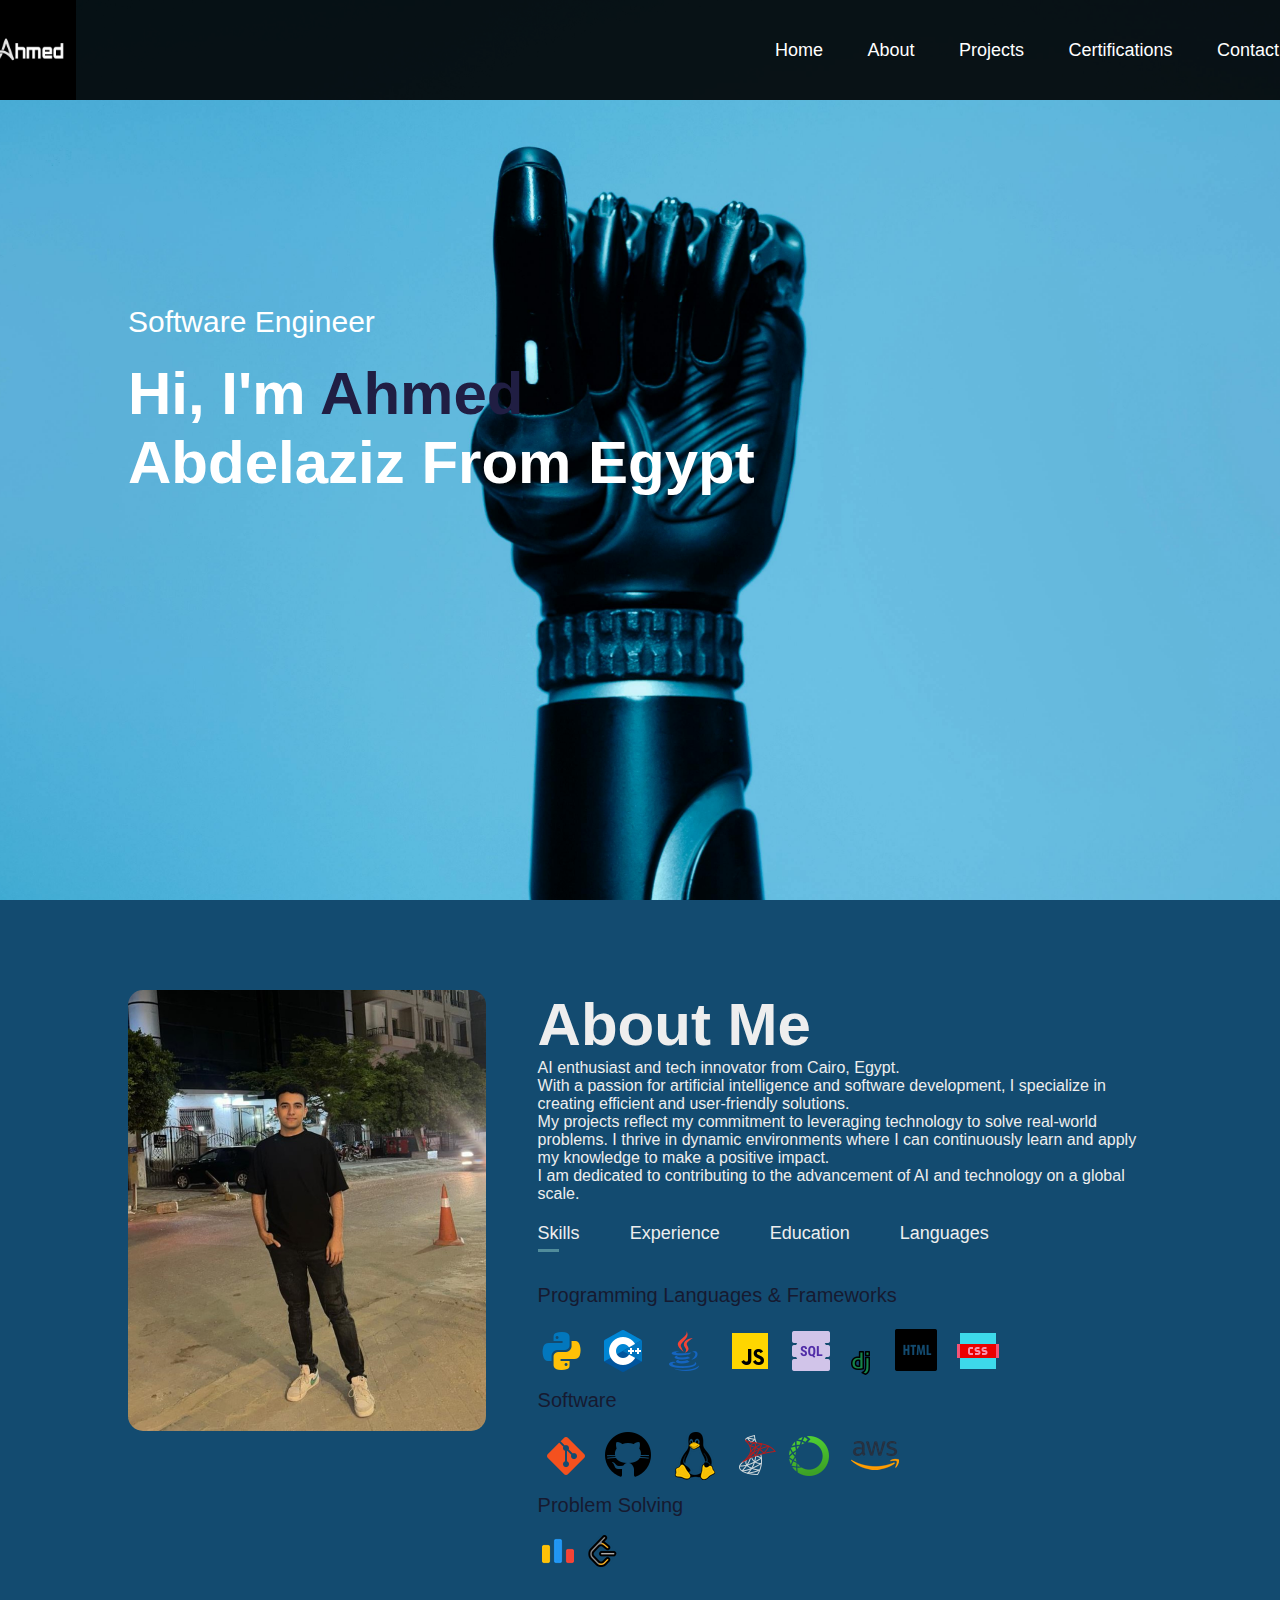
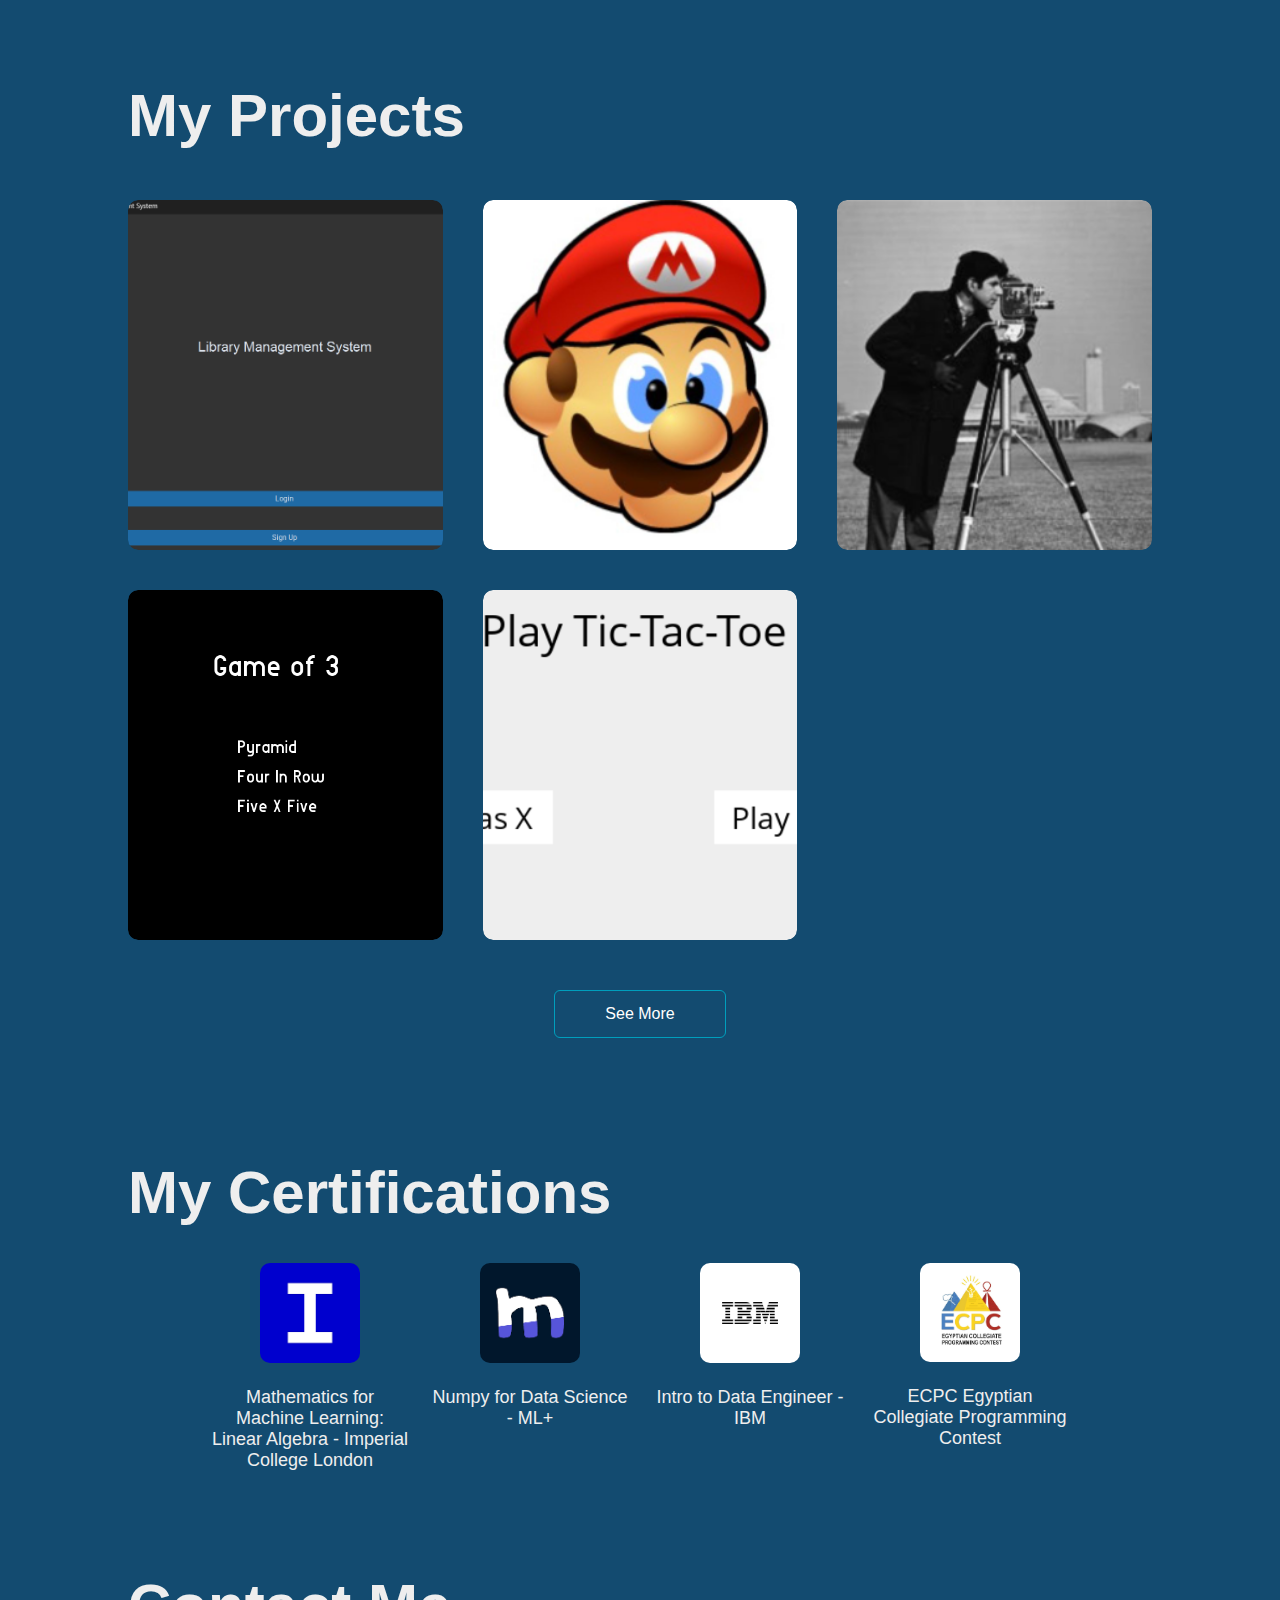
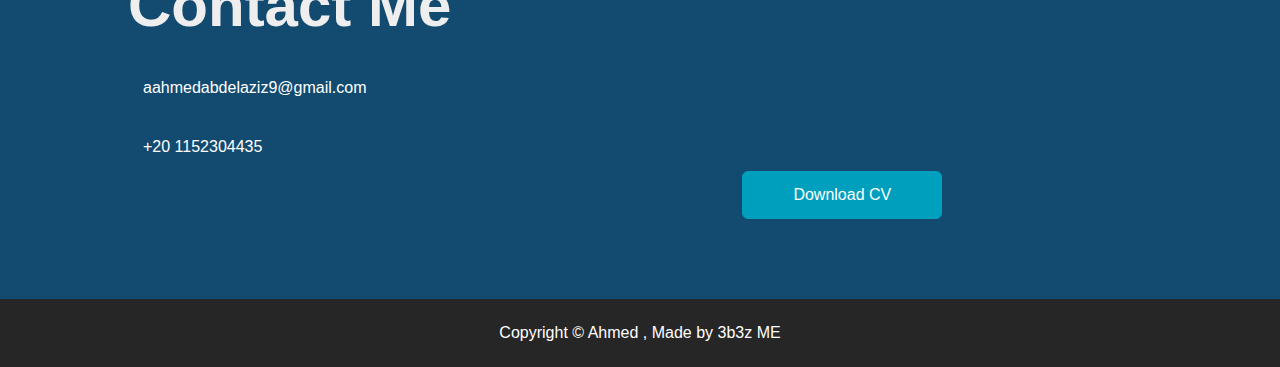
<file: index.html>
<!DOCTYPE html>
<html lang="en">
<head>
    <meta charset="UTF-8">
    <meta name="viewport" content="width=device-width, initial-scale=1.0">
    <title>Ahmed Abdelaziz</title>
    <link rel="stylesheet" href="styles.css">
    <link rel="stylesheet" href="https://cdnjs.cloudflare.com/ajax/libs/font-awesome/6.6.0/css/all.min.css" integrity="sha512-Kc323vGBEqzTmouAECnVceyQqyqdsSiqLQISBL29aUW4U/M7pSPA/gEUZQqv1cwx4OnYxTxve5UMg5GT6L4JJg==" crossorigin="anonymous" referrerpolicy="no-referrer" />    
</head>
<bod>
<div id="header">
    <div class="container">
        <nav>
            <img src = "img/logo.jpg" class="logo">
            <ul id='side-menu'>
                <i class="fa-regular fa-circle-xmark" onclick="closemenu()"></i>
                <li><a href="#header">Home</a> </li>
                <li><a href="#about">About</a></li>
                <li><a href="#porfolio">Projects</a></li>
                <li><a href="#">Certifications</a></li> 
                <li><a href="#contact">Contact</a></li>
            </ul>
            
            
        </nav>
        <div class="header-text">
            <p>Software Engineer</p>
            <h1>Hi, I'm <span>Ahmed</span><br>Abdelaziz From Egypt</h1>
        </div>
    </div>
</div>
<!--------------about------------------>
<div id="about">
    <div class="container">
        <div class="row">
            <div class="about-col-1">
                <img src="img/me.jpg" alt="Ahmed">
            </div>
            <div class="about-col-2">
                <h1 class = "sub-title">About Me</h1>
                <p>
                    AI enthusiast and tech innovator from Cairo, Egypt.<br> With a passion for artificial intelligence and software development,
                    I specialize in creating efficient and user-friendly solutions.<br> My projects reflect my commitment to leveraging technology to solve real-world problems.
                    I thrive in dynamic environments where I can continuously learn and apply my knowledge to make a positive impact.
                    <br>I am dedicated to contributing to the advancement of AI and technology on a global scale.
                </p>
                <div class="tab-titles">
                    <p class="tab-links active-links " onclick = "opentab('skills')">Skills</p>
                    <p class="tab-links" onclick = "opentab('experince')">Experience</p>
                    <p class="tab-links" onclick = "opentab('education')">Education</p>
                    <p class="tab-links" onclick = "opentab('languages')">Languages</p>
                </div>
                <div class="tab-contents active-tab" id = 'skills'>
                    <ul>
                        <li><span>Programming Languages & Frameworks</span><br><br><img src="img/icons8-python-48.png" alt="">&nbsp;&nbsp;&nbsp;<img src="img/icons8-c++-48.png" alt="">&nbsp;&nbsp;&nbsp;<img src="img/icons8-java-48.png" alt="">&nbsp;&nbsp;&nbsp;
                            <img src="img/icons8-javascript-48.png" alt="">&nbsp;&nbsp;&nbsp;<img src="img/icons8-sql-48.png" alt="">&nbsp;&nbsp;&nbsp;<img src="img/icons8-django-a-high-level-python-web-framework-that-encourages-rapid-development-24.png" alt="">&nbsp;&nbsp;&nbsp;
                            <img src="img/icons8-html-50.png" alt="">&nbsp;&nbsp;&nbsp;<img src="img/icons8-css-48.png" alt="">&nbsp;&nbsp;&nbsp;</li>
                        <li><span>Software</span><br><br>&nbsp;<img src="img/icons8-git-48.png" alt="Github"></a>&nbsp;&nbsp;&nbsp;<img src="img/icons8-github-50.png" alt="Github"></a>&nbsp;&nbsp;&nbsp; <img src="img/linux.png" alt="linux">&nbsp;&nbsp;&nbsp;<img src="img/icons8-sql-server-48.png" alt="sqlserver">&nbsp;<img src="img/icons8-anaconda-48.png" alt="Anaconda">
                            &nbsp;&nbsp;&nbsp;<img src="img/aws.png" alt="aws"></a></li>
                        <li><span>Problem Solving</span><br><br>&nbsp;<a href="https://codeforces.com/profile/ahmed3b3z" target="_blank"><img src="img/code-forces.png" alt="CodeForces"></a>&nbsp;&nbsp;&nbsp;<a href="hhttps://leetcode.com/u/ahmed3ab3az/" target="_blank"><img src="img/leetcode.png" alt="LeetCode"></a></li>
                        <!--<li><span>Technical Writing</span></li>--> 
                    </ul>
                </div>
                <div class="tab-contents" id = 'experince'>
                    <ul>
                        <li><span>June 2024 - Jul 2024 <br>Remote</span><br><br>AI Trainer at <a href="https://www.linkedin.com/company/scaleai/" target="_blank">Scale AI</a><br><br>I served as an Outlier AI Trainer, refining and improving the quality of large language model (LLM) outputs. This involved ranking and assessing prompts and responses to ensure accuracy and relevance, all while working from home. My role contributed to advancing AI technologies and enhancing their effectiveness and utility.</li>
                    </ul>
                </div>
                <div class="tab-contents" id = 'education'>
                    <ul>
                        <li><span>Oct 2022 - Present</span><br><br> Computer Science and Artificial Intelligence - <a href="https://cu.edu.eg/index2.php/Cairo_University_Leaders" target="_blank">Cairo University </a> <br>
                            <br><span class = 'Major'>Major&nbsp;</span>:&nbsp; Artificial Intelligence</li>
                    </ul>
                </div>
                <div class="tab-contents" id = 'languages'>
                    <ul>
                        <li><span>English</span> <br>B2</li>
                        <li><span>Arabic</span> <br> Native Speaker</li>
                    </ul>
                </div>
            </div>
        </div>
    </div>
</div>
<!--------------My Projects------------------>
<div id="porfolio">
    <div class="container">
        <h1 class = "sub-title">My Projects</h1>
        <div class="work-list">
            <div class="work">
                <img src="img/lms.png" alt="lms">
                <div class="layer">
                    <h3>Library Management System</h3>
                    <p>Developed a Library Management System using Python and SQL, featuring book issue/return </p>
                        <a href="https://github.com/ahmed3ab3az/Library-Management-System" target="_blank"><i class="fa-solid fa-up-right-from-square"></i></a>
                </div>
            </div>
            <div class="work">
                <img src="img/color.png" alt="lms">
                <div class="layer">
                    <h3>Color Image Filter</h3>
                    <p>Developed a C++ program for 256x256 images with features like black and white conversion, color inversion, image merging, flipping, brightness adjustment, rotation, edge detection, enlargement, shrinking, mirroring, shuffling, blurring, and cropping..</p>
                        <a href="https://github.com/ahmed3ab3az/MyProjects/tree/main/ImageFilters/Color%20Bmp" target="_blank"><i class="fa-solid fa-up-right-from-square"></i></a>
                </div>
            </div>
            <div class="work">
                <img src="img/gray.png" alt="lms">
                <div class="layer">
                    <h3>Gray Image Filter </h3>
                    <p>Developed a C++ program for 256x256 images with features like black and white conversion, color inversion, image merging, flipping, brightness adjustment, rotation, edge detection, enlargement, shrinking, mirroring, shuffling, blurring, and cropping..</p>
                </p>
                        <a href="https://github.com/ahmed3ab3az/MyProjects/tree/main/ImageFilters/Gray%20Bmp" target="_blank"><i class="fa-solid fa-up-right-from-square"></i></a>
                </div>
            </div>
            <div class="work">
                <img src="img/got.png" alt="got">
                <div class="layer">
                    <h3>Game of Three</h3>
                    <p>Tic-Tac-Toe variants developed in C++ using SFML:
                        Pyramid Tic-Tac-Toe with a pyramid board,
                        Five Tic-Tac-Toe on a 5x5 grid, and
                        Four-in-a-Row on an 8x7 board. Each game includes a graphical interface, interactive controls, and clear win/draw notifications, highlighting skills in game development and SFML programming.</p>
                        <a href="#"><i class="fa-solid fa-up-right-from-square"></i></a>
                </div>
            </div>
            <div class="work">
                <img src="img/minimax.png" alt="got">
                <div class="layer">
                    <h3>Tic Tac Toe</h3>
                    <p>A GUI Tic-Tac-Toe game with Minimax algorithm for optimal move selection. It evaluates game states, generates possible actions, and determines the best moves to play for both players.</p>
                        <a href="https://github.com/ahmed3ab3az/OOP-TTT/tree/main/ttt-minimax-CS50AI" target="_blank"><i class="fa-solid fa-up-right-from-square"></i></a>
                </div>
            </div>
        </div>
        <a href="https://github.com/ahmed3ab3az?tab=repositories" class = 'btn' , target="_blank">See More</a>
    
    </div>

    <div id="certification">
        <div class="container">
            <h1 class="sub-title">My Certifications</h1>
            <br><br>
            <div class="certificates">
                <div class="cer">
                    <a href="https://www.coursera.org/account/accomplishments/records/VTQULT45JZ7K"><img src="img/icl.png" alt="icl"></a>
                    <h3>Mathematics for Machine Learning: Linear Algebra - Imperial College London</h3>
                </div>
                <div class="cer">
                    <a href="https://edu.machinelearningplus.com/verify-certificate?serialno=OLL6WKRD"><img src="img/ml.png" alt="ml"></a>
                    <h3>Numpy for Data Science - ML+</h3>
                </div>
                <div class="cer">
                    <a href="https://www.coursera.org/account/accomplishments/records/VTQULT45JZ7K"><img src="img/ibm.png" alt="ibm"></a>
                    <h3>Intro to Data Engineer - IBM</h3>
                </div>
                <div class="cer">
                    <a href="https://www.coursera.org/account/accomplishments/records/VTQULT45JZ7K"><img src="img/ecpc.jpeg" alt="ecpc"></a>
                    <h3>ECPC Egyptian Collegiate Programming Contest</h3>
                </div>
            </div>
        </div>
    </div>
<!--------------My Projects------------------>
<div id="contact">
    <div class="container">
        <div class="row">
            <div class="contact-left">
                <h1 class="sub-title">Contact Me</h1>
                <p><i class="fa-solid fa-paper-plane"></i>aahmedabdelaziz9@gmail.com</p>
                <p><i class="fa-solid fa-phone"></i> +20 1152304435</p>
                <div class="socail-icons">
                    <a href="https://www.linkedin.com/in/ahmed-abdelaziz-66a749251/" target="_blank"><i class="fa-brands fa-linkedin-in"></i></a>
                    <a href="https://github.com/ahmed3ab3az" target="_blank"><i class="fa-brands fa-github"></i></a>
                    <a href="https://api.whatsapp.com/send?phone=201152304435"target="_blank"><i class="fa-brands fa-whatsapp"></i></a>
                    <a href="https://x.com/3ab3azz"target="_blank"><i class="fa-brands fa-x-twitter"></i></a>
                </div>
                
            </div>
            <div class="contact-right">
                <a href="img/Ahmed_Abdelaziz.pdf" download class="btn btn2">Download CV</a>
            </div>
        </div>
    </div>
    <div class="copy-right">
        <p>Copyright © Ahmed , Made by 3b3z <i class="fa-solid fa-arrow-right"></i> ME</p>
    </div>
</div>





</div>

<script>
    var tablinks = document.getElementsByClassName("tab-links");
    var tabcontents = document.getElementsByClassName("tab-contents");
    function opentab(tabname){
        for(tablink of tablinks){
            tablink.classList.remove("active-links");
        }
        for(tabcontent of tabcontents){
            tabcontent.classList.remove("active-tab");
        }
        event.currentTarget.classList.add("active-links");
        document.getElementById(tabname).classList.add("active-tab");

    }

</script>
<script>
    var sidemenu = document.getElementById("side-menu")

    function openmenu(){
        sidemenu.style.right ='0'
    }
    function closemenu(){
        sidemenu.style.right ='-200px'
    }
    
</script>
<script>
    const scriptURL = 'https://script.google.com/macros/s/AKfycbxFhYUF_MN31R1DajeCMDcwAIRFvaJVRcD65SYXuRZb8m8ZcgVY_yL9QLLq6pL8W4Gv/exec'
    const form = document.forms['submit-to-google-sheet']
  
    form.addEventListener('submit', e => {
      e.preventDefault()
      fetch(scriptURL, { method: 'POST', body: new FormData(form)})
        .then(response => console.log('Success!', response))
        .catch(error => console.error('Error!', error.message))
    })
  </script>

</body>
</file>
<file: styles.css>
*{
    margin : 0;
    padding: 0;
    font-family: 'Poppins' , sans-serif;
    box-sizing: border-box;
}
body {
background: #134B70;
color: #fff;
}
html{
    scroll-behavior: smooth;
}
#header{
    width : 100%;
    height: 100vh;
    background-image: url(img/pexels-cottonbro-6153740.jpg);
    background-size:cover ;
    background-position: center;
}
.container{
    padding: 10px 10%;

}
nav{
    display: flex;
    align-items: center;
    justify-content: space-between;
    flex-wrap: wrap;
    background-color:  rgba(0, 0, 0, 0.9);
    margin:-10px -147px 0px -152px;
}
.logo{
    width: 100px;
}
nav ul li{
    display: inline-block;
    list-style: none;
    margin: 10px  20px;
}
nav ul li a{
    color: #fff;
    text-decoration:none ;
    font-size: 18px;
    position: relative;
}
nav ul li a::after{
    content: '';
    width: 0;
    height: 3px;
    background: #508C9B;
    position: absolute;
    left: 0;
    bottom: -6px;
    transition: 0.5s;

}
nav ul li a:hover::after{
    width: 100%;
}
.header-text{
    margin-top: 20%;
    font-size: 30px;
    

}
.header-text h1{
    margin-top: 20px;
    font-size: 60px;

}
.header-text h1 span{
color: #201E43;
}
/* *****************About */
#about{
    padding: 80px  0px ;
    color: #EEEEEE;
}
.row{
    display: flex;
    justify-content: space-between;
    flex-wrap: wrap;
}
.about-col-1{
    flex-basis: 35%;

}
.about-col-1 img{
    width: 100%;
    border-radius: 15px;
    
}
.about-col-2{
    flex-basis:60%;

}
.sub-title{
    font-size: 60px;
    font-weight: 600 ;
    color : #EEEEEE;
}
.tab-titles{
    display: flex;
    margin: 20px 0px 40px ;
}
.tab-links{
    margin-right: 50px;
    font-size: 18px;
    font-weight: 500;
    cursor: pointer;
    position: relative;

}
.tab-links::after{
    content: '';
    width: 0;
    height: 3px;
    background: #508C9B;
    position: absolute;
    left: 0;
    bottom: -8px;
    transition: 0.5s;
}
.tab-links.active-links::after{
    width: 50%;
}

.tab-contents ul li{
list-style: none;
margin: 10px 0;

}

.tab-contents ul li span{
    color: #161A30;
    font-size: 20px;
}
.tab-contents{
    display: none;
}
.tab-contents.active-tab{
    display: block;
}
.tab-contents ul li a {
    color: #478CCF;
    text-decoration:none ;
    transition: 0.5s;
}
.tab-contents ul li a img:hover{
        /* Apply a slight zoom effect */
        transform: scale(1.1);
        transition: transform 0.5s ease-in-out;
        
        /* Add a subtle box shadow */
        box-shadow:  rgba(0, 0, 0, 0.5);
        /* Add a border effect */
        
        
        /* Slightly increase the brightness */
        filter: brightness(1.1);
}
.tab-contents ul li a:hover {
    color: #EEEEEE;
    text-decoration:none ;
    transition: 0.5s;
}
.tab-contents ul li .Major{
    color: #7abfb9;
}
.tab-contents ul li  img:hover{
    /* Apply a slight zoom effect */
    transform: scale(1.1);
    transition: transform 0.5s ease-in-out;
    
    /* Add a subtle box shadow */
    box-shadow:  rgba(0, 0, 0, 0.5);
    /* Add a border effect */
    
    
    /* Slightly increase the brightness */
    filter: brightness(1.1);
}

/*-------------------------*/
#portfolio{
    padding: 50px 0;
}
.work-list{
    display: grid;
    grid-template-columns: repeat(auto-fit , minmax(280px , 1fr));
    grid-gap: 40px;
    margin-top:50px ;
}
.work{
    border-radius:10px ;
    position: relative;
    overflow: hidden;
}
.work img {
    width: 100%;
    height: 350px; /* Set a fixed height for all images */
    
    border-radius: 10px;
    display: block;
    object-fit: cover; /* Ensures the image covers the area while maintaining aspect ratio */
    transition: transform 0.5s;
}

.layer{
    width: 100%;
    height: 0;
    background: linear-gradient(rgba(0,0,0,0.5) ,  #009FBD);
    border-radius: 10px;
    position: absolute;
    left: 0;
    bottom: 0;
    overflow: hidden;
    display: flex;
    align-items: center;
    justify-content: center;
    flex-direction: column;
    padding: 0 40px;
    text-align: center;
    font-size: 14px;
    transition: height 0.5s;

}
.layer h3{
    font-weight: 500;
    margin-bottom: 20px;
}
.layer a{
    margin-top: 20px;
    color: #009FBD;
    text-decoration: none;
    font-size: 18px;
    line-height: 60px;
    background: #fff;
    width: 60px;
    height: 60px;
    border-radius: 50%;
    text-align: center;
}
.work:hover img{
    transform: scale(1.1);
}
.work:hover .layer{
    height: 100%;
}
.btn{
    display: block;
    margin: 50px auto;
    width: fit-content;
    border: 1px solid #009FBD;
    padding: 14px 50px;
    border-radius: 6px;
    text-decoration: none;
    color: white;
    transition: background 0.5s;
}
.btn:hover{
    background: #009FBD;
}

/*Contact */


.contact-left{
flex-basis: 35%;
}
.contact-right{
    margin-top: 150px; /* Adjust the value as needed */
    flex-basis: 40%;
}
.contact-left p{
    margin-top: 30px;
}
.contact-left p i {
color: #009FBD;
margin-right: 15px ;
font-size: 25px;

}
.socail-icons{
    margin-top: 30px;
}
.socail-icons a{
    text-decoration: none;
    font-size: 30px;
    margin-right: 15px;
    color: #ababab;
    display: inline-block;
    transition: transform 0.5s;
}
.socail-icons a :hover{
color: #009FBD;
transform: translateY(-5px);
}
.btn.btn2{
display: inline-block;
background: #009FBD;
}
.contact-right form{
    width: 100%;

}
form input , form textarea{
    width: 100%;
    border: 0;
    outline: none;
    background: #262626;
    padding: 15px;
    margin: 15px 0;
    color: #fff;
    font-size: 18px;
    border-radius: 6px;

}
form .btn2{
    padding: 14px 60px;
    font-size: 18px;
    margin-top: 20px;
    cursor: pointer;
}
.copy-right{
    width: 100%;
    text-align: center;
    padding: 25px 0 ;
    background: #262626;
    font-weight: 300;
    margin-top: 20px;  
}
.copy-right i{
color: #009FBD;
}



/* Add this to your existing CSS */

/* Certifications */
#certification {
    padding: 50px 0;
    color: #EEEEEE;
}





#certification .certificates {
    display: flex;
    flex-wrap: wrap;
    justify-content: center;
    gap: 20px;
}

.cer {
    display: flex;
    flex-direction: column;
    align-items: center;
    margin-bottom: 30px;
    text-align: center;
    width: 200px; /* Adjust the width as needed */
}

.cer img {
    width: 100px;
    height: auto;
    margin-bottom: 20px;
    transition: transform 0.5s;
    border-radius: 10px;
}

.cer h3 {
    font-size: 18px;
    font-weight: 500;
    color: #EEEEEE;
}

.cer a {
    text-decoration: none;
}

.cer:hover img {
    transform: scale(1.1);
}

.cer:hover h3 {
    color: #009FBD;
}

















/**/
nav .fa-regular{
    display: none;
}
@media only screen and (max-width: 600px){
    #header{
        background-image: url('img/pexels-cottonbro-6153740-mobile.jpg');
    }
    .header-text{
        margin-top: 100%;
        font-size: 16px;

    }
    .header-text h1{
        font-size: 20px;
    }
    nav .fa-solid{
        display: block;
        font-size: 25px;
    }
    nav ul{
        background-color: #009FBD;
        position: fixed;
        top:0;
        right:-200px;
        width: 200px;
        height: 100vh;
        padding-top:50px ;
        z-index: 2;
    }
    nav ul li{
        display: block;
        margin : 25px;
    }
    nav ul .fa-regular{
        position: absolute;
        top: 25px;
        left: 25px;
        cursor: pointer;
    }
    .sub-title{
        font-size: 40px;
    }
    .about-col-1 .about-col-2{
        flex-basis: 100%;
    }
    .about-col-1{
        margin-bottom: 30px;
    }
    .about-col-2{
        font-size: 14px ;
    }
    .tab-links{
        font-size: 16px;
        margin-right:20px ;
    }
    .contact-left .contact-right{
        flex-basis: 100%;
        
    }
    .copy-right{
        font-size: 14px;
    }
}
</file>
